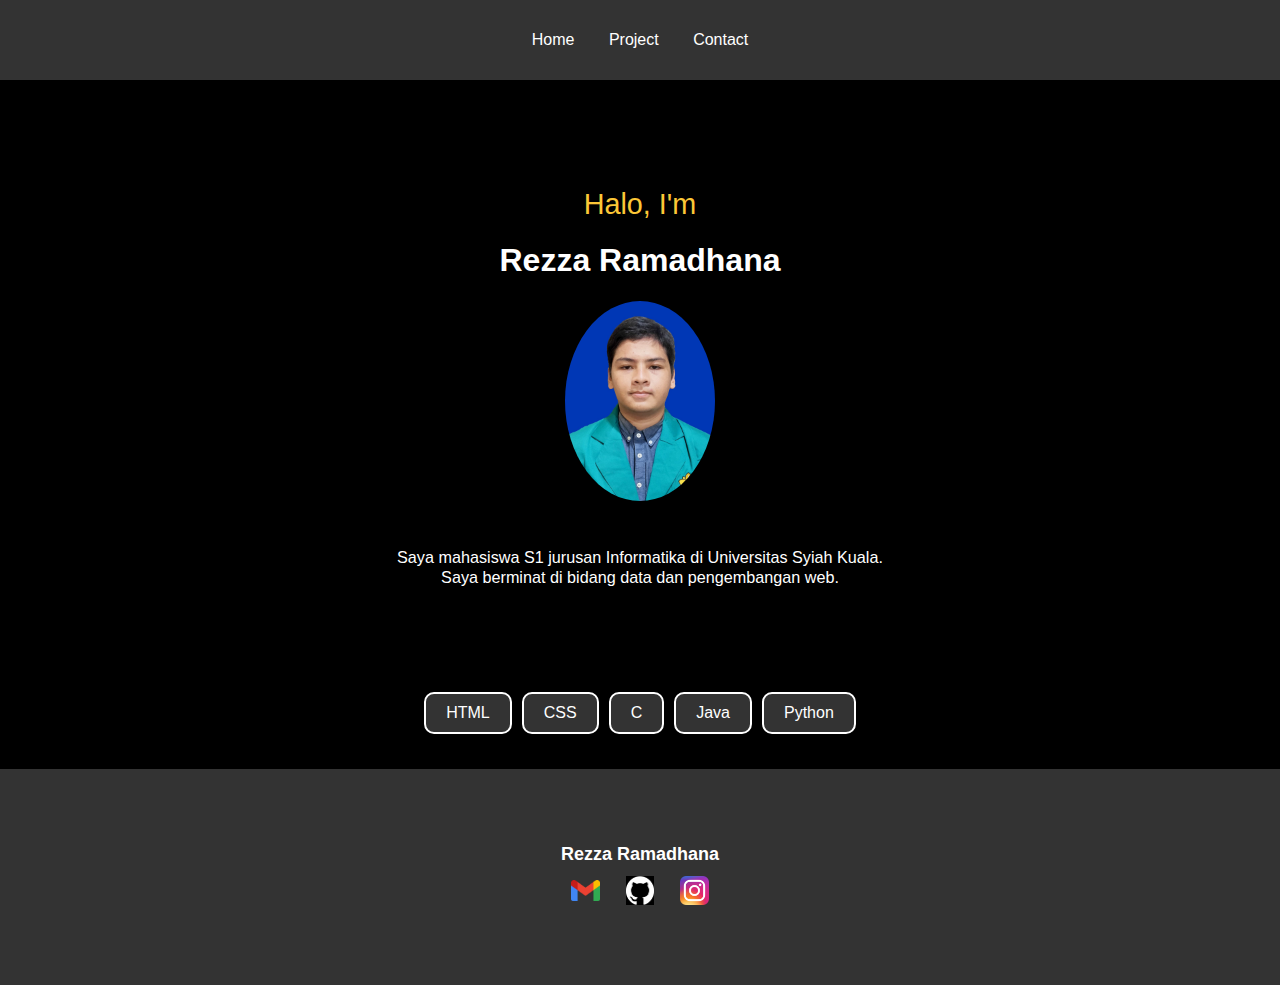
<file: index.html>
<!DOCTYPE html>
<html lang="en">
<head>
    <meta charset="UTF-8">
    <meta name="viewport" content="width=device-width, initial-scale=1.0">
    <link rel="stylesheet" href="CSS/style.css">
    <title>Portofolio Website</title>
</head>
<body>
    <Header>
        <nav>
            <ul>
                <li><a href="#Profil" class=""active>Home</a></li>
                <li><a href="project.html">Project</a></li>
                <li><a href="#contact">Contact</a></li>
            </ul>
        </nav>
    </Header>
    
    <div class="Home" id="Profil">
        <div class="Home-style">
            <h1 class="hello">Halo, I'm</h1>
            <h1 class="name">Rezza Ramadhana</h1>
            <div class="profile-img">
                <img src="Assets/Rezza.jpg" alt="Foto Profil">
            </div>
            <h5 class="profile-teks">
                Saya mahasiswa S1 jurusan Informatika di Universitas Syiah Kuala.
                Saya berminat di bidang data dan pengembangan web.
            </h5>
        </div>
        <div class="Learning-style">
            <div class="language-box">HTML</div>
            <div class="language-box">CSS</div>
            <div class="language-box">C</div>
            <div class="language-box">Java</div>
            <div class="language-box">Python</div>
        </div>
    </div>

    <footer class="footer" id="contact">
        <div class="footer-style">
            <h1 class="footer-name">Rezza Ramadhana</h1>
        </div>
        <div class="contact">
            <a href="mailto:rezzaramadhana09@gmail.com" target="_blank" class="contact-button">
                <img src="Assets/gmail_icon.png" alt="GitHub" class="footer-icon">
            </a>
            <a href="https://github.com/Rezza-rmdh" target="_blank" class="contact-button">
                <img src="Assets/github_icon.png" alt="GitHub" class="footer-icon">
            </a>
            <a href="https://www.instagram.com/rezzarmdhn09/" target="_blank" class="contact-button">
                <img src="Assets/Instagram_icon.png" alt="GitHub" class="footer-icon">
            </a>
        </div>
    </footer>
</body>
</html>
</file>
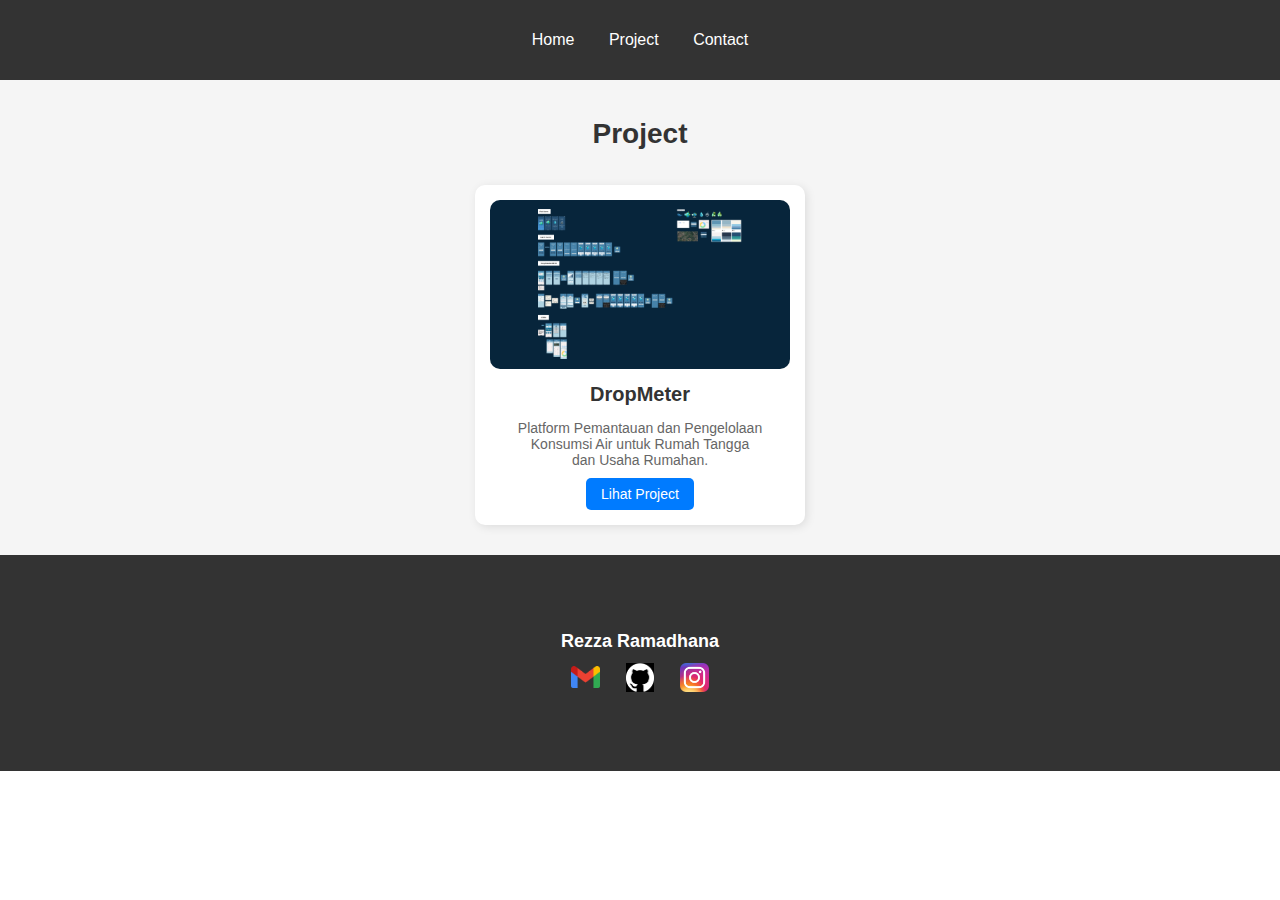
<file: project.html>
<!DOCTYPE html>
<html lang="id">
<head>
    <meta charset="UTF-8">
    <meta name="viewport" content="width=device-width, initial-scale=1.0">
    <title>Portofolio - Project</title>
    <link rel="stylesheet" href="CSS/style.css">
</head>
<body>
    <Header>
        <nav>
            <ul>
                <li><a href="index.html" class=""active>Home</a></li>
                <li><a href="project.html">Project</a></li>
                <li><a href="#contact">Contact</a></li>
            </ul>
        </nav>
    </Header>

    <div class="projects" id="Project">
        <h2>Project</h2>
        
        <div class="project">
            <img src="Assets/DropMeter.png" alt="Proyek 1">
            <h3>DropMeter</h3>
            <p>Platform Pemantauan dan Pengelolaan Konsumsi Air untuk Rumah Tangga dan Usaha Rumahan.</p>
            <a href="https://www.figma.com/design/zfW0EPe4WGd6dhUPU5eIP6/DropMeter?node-id=0-1&t=U8jAmA76zDZ91GbJ-1" target="_blank">Lihat Project</a>
        </div>    
    </div>

    <footer class="footer" id="contact">
        <div class="footer-style">
            <h1 class="footer-name">Rezza Ramadhana</h1>
        </div>
        <div class="contact">
            <a href="mailto:rezzaramadhana09@gmail.com" target="_blank" class="contact-button">
                <img src="Assets/gmail_icon.png" alt="GitHub" class="footer-icon">
            </a>
            <a href="https://github.com/Rezza-rmdh" target="_blank" class="contact-button">
                <img src="Assets/github_icon.png" alt="GitHub" class="footer-icon">
            </a>
            <a href="https://www.instagram.com/rezzarmdhn09/" target="_blank" class="contact-button">
                <img src="Assets/Instagram_icon.png" alt="GitHub" class="footer-icon">
            </a>
        </div>
    </footer>
</body>
</html>
</file>
<file: CSS/style.css>
html {
    scroll-behavior: smooth;
}

body {
    display: flex;
    overflow-x: hidden;
    background-color: rgba(255, 255, 255, 100%);
    flex-wrap: wrap;
    flex-direction: row;
    margin: 0;
}

header {
    background-color: #333;
    color: white;
    padding: 15px;
    text-align: center;
    display: flex;
    flex-wrap: wrap;
    flex-direction: row;
    position: relative;
    overflow: hidden;
    width: 100vw;
    justify-content: center;
    align-items: center;
    text-align: left;
}

nav ul {
    list-style: none;
    padding: 0;
}

nav ul li {
    display: inline;
    margin: 0 15px;
}

nav ul li a {
    color: white;
    text-decoration: none;
}

* {
    font-family: Helvetica;
}

.Home {
    display: flex;
    flex-wrap: wrap;
    flex-direction: row;
    position: relative;
    overflow: hidden;
    background: rgba(0, 0, 0, 100%);
    width: 100vw;
    justify-content: center;
    align-items: center;
    text-align: left;
}

.Home-style {
    display: flex;
    align-items: center;
    justify-content: center;
    flex-wrap: wrap;
    flex-direction: column;
    margin-top: 12vh;
    margin-bottom: 8vh;
}

.profile-teks {
    margin-top: 4.8vh;
    font-weight: normal;
    line-height: 2.2vh;
    min-width: 36vh;
    max-width: 56vh;
    font-size: 1.8vh;
    text-align: center;
    justify-content: center;
    color: rgba(255, 255, 255, 100%);
    margin-left: 3.6vh;
    margin-right: 3.6vh;
}

.hello {
    color: rgba(252, 199, 55, 100%);
    font-weight: normal;
    font-size: 3.2vh;
    margin-top: 0;
    margin-bottom: 0;
}

.name {
    color: white;
}

.profile-img img {
    width: 150px;
    height: auto;
    border-radius: 50%;
}

.Learning-style {
    display: flex;
    flex-wrap: wrap;
    flex-direction: row;
    position: relative;
    overflow: hidden;
    width: 100vw;
    justify-content: center;
    align-items: center;
    text-align: center;
    border-bottom: 30px solid;
}

.language-box {
    display: inline-block;
    border: 2px solid white;
    border-radius: 10px;
    padding: 10px 20px;
    margin: 5px;
    background-color: #333;
    color: white;
    text-align: center;
    box-shadow: 0px 0px 10px rgba(0, 0, 0, 1);
}

.language-box:hover {
    transform: scale(1.1);
}

.projects {
    background-color: whitesmoke;
    color: white;
    padding: 15px;
    text-align: center;
    display: flex;
    flex-wrap: wrap;
    flex-direction: column;
    position: relative;
    overflow: hidden;
    width: 100vw;
    justify-content: center;
    align-items: center;
    text-align: center;
}


.projects h2 {
    font-size: 28px;
    margin-bottom: 20px;
    color: #333;
}

.project {
    display: inline-block;
    width: 300px;
    background: white;
    padding: 15px;
    margin: 15px;
    border-radius: 10px;
    box-shadow: 2px 2px 10px rgba(0, 0, 0, 0.1);
    transition: transform 0.3s ease-in-out;
}

.project:hover {
    transform: scale(1.05);
}

.project img {
    width: 100%;
    height: auto;
    border-radius: 10px;
}

.project h3 {
    font-size: 20px;
    margin: 10px 0;
    color: #333;
}

.project p {
    font-size: 14px;
    color: #666;
    margin-bottom: 10px;
}

.project a {
    display: inline-block;
    text-decoration: none;
    background-color: #007bff;
    color: white;
    padding: 8px 15px;
    border-radius: 5px;
    font-size: 14px;
    transition: background 0.3s;
}

.project a:hover {
    background-color: #0056b3;
}

/* Responsif untuk layar kecil */
@media (max-width: 768px) {
    .project {
        width: 90%;
    }
}

.footer {
    display: flex;
    flex-wrap: wrap;
    flex-direction: column;
    background-color: #333;
    height: 24vh;
    width: 100vw;
    align-items: center;
    justify-content: center;
    bottom: 0;
}

.footer-style {
    display: flex;
    flex-wrap: nowrap;
    text-align: center;
    align-items: center;
    justify-content: center;
    color: rgba(255, 255, 255, 100%);
    margin-left: 3.6vh;
    margin-right: 3.6vh;
}

.footer-name {
    font-weight: bold;
    font-size: 2vh;
    margin: 0;
}

.contact-button {
    text-decoration: none;
    margin-left: 1.2vh;
    margin-right: 1.2vh;
}

.footer-contact {
    margin-top: 3.2vh;
}

.footer-contact * {
    transition: filter 240ms ease-out;
}

.footer-icon {
    width: 3.2vh;
    height: 3.2vh;
    margin-top: 1.2vh;
    margin-bottom: 0vh;
    object-fit: contain;
}
</file>
